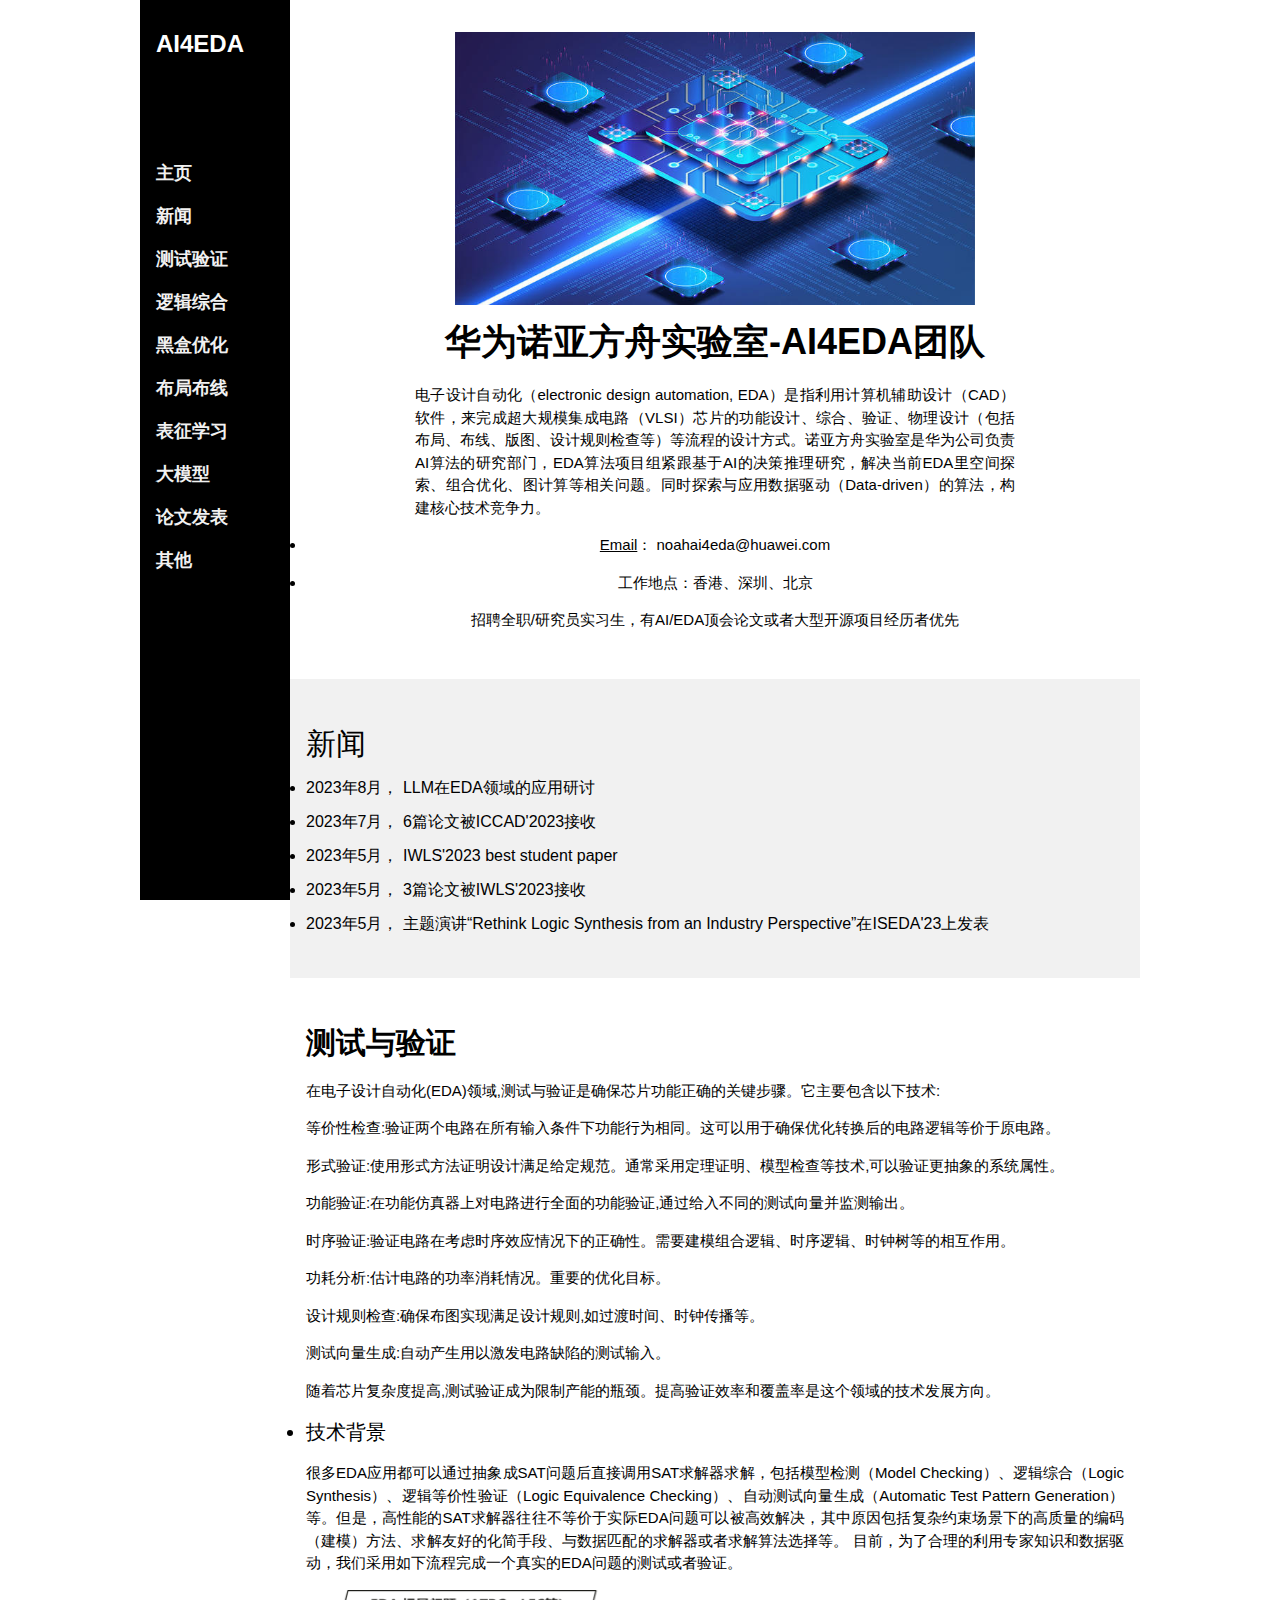
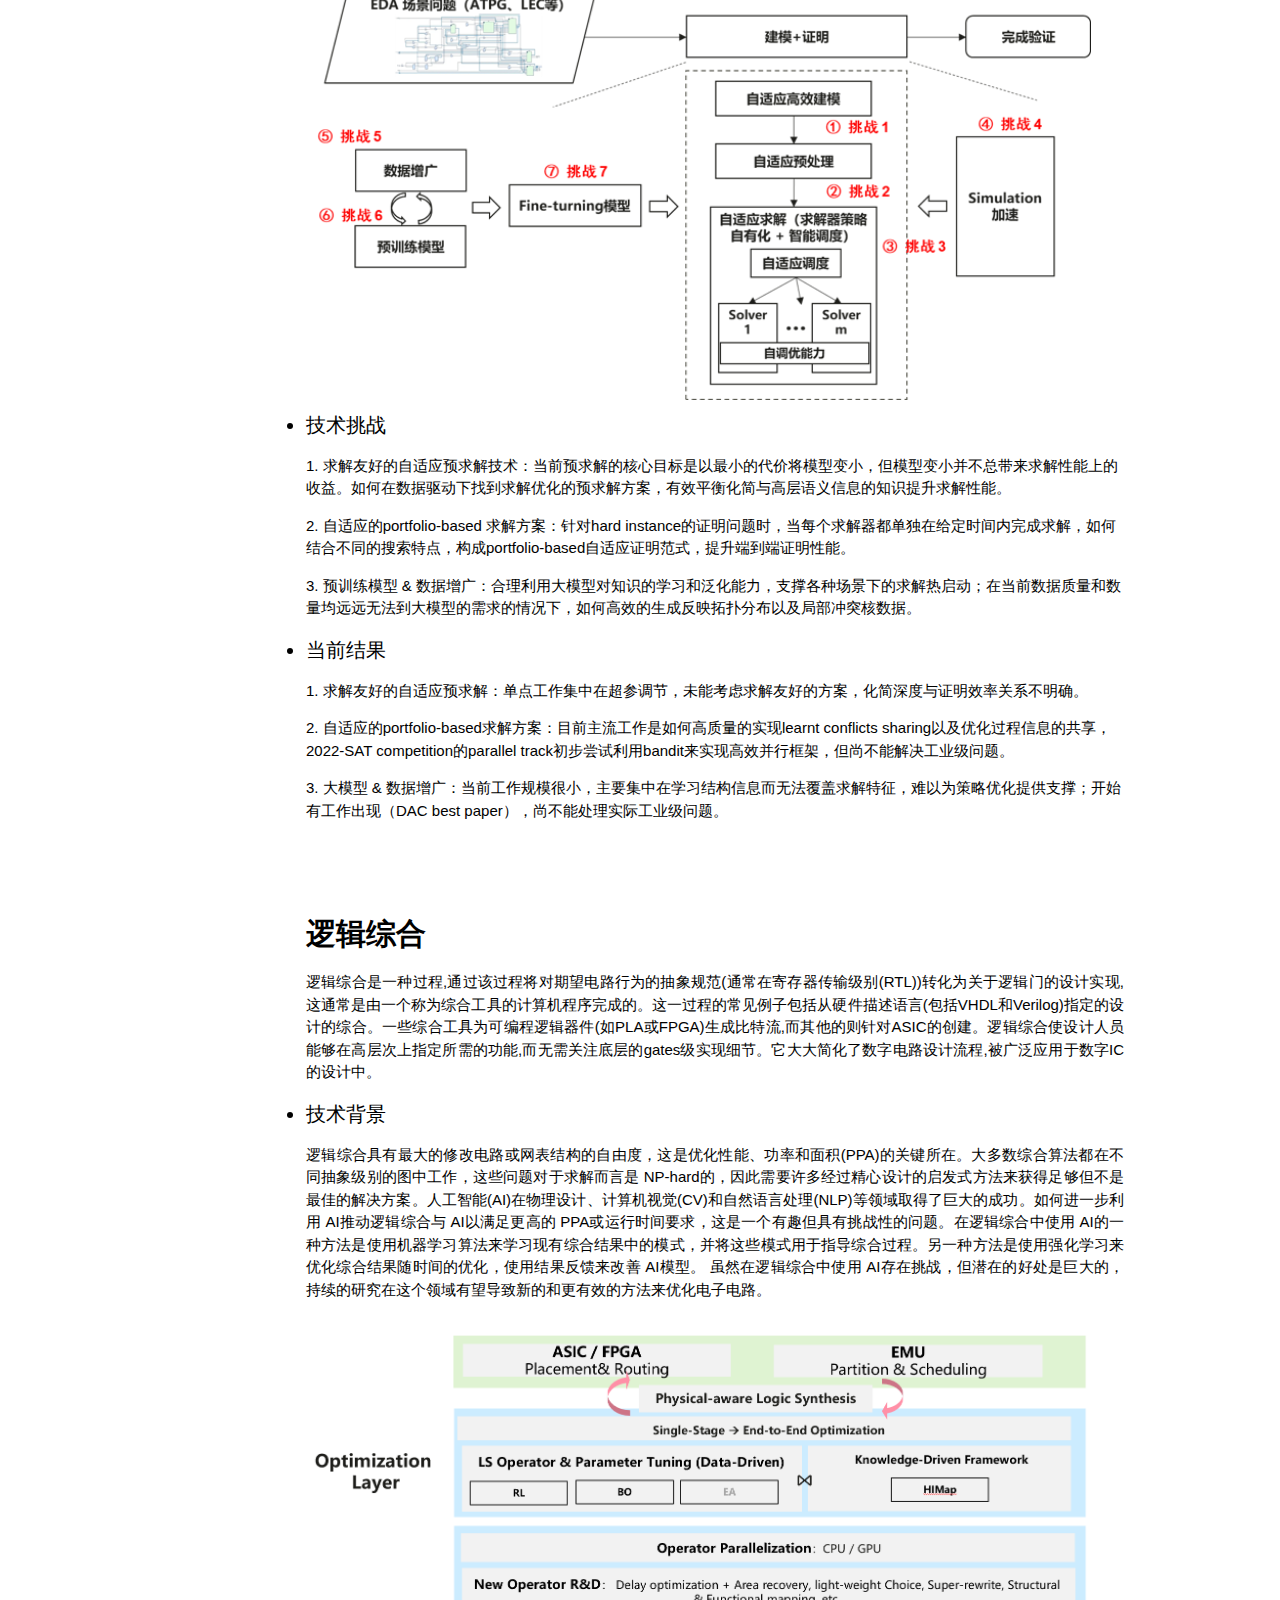
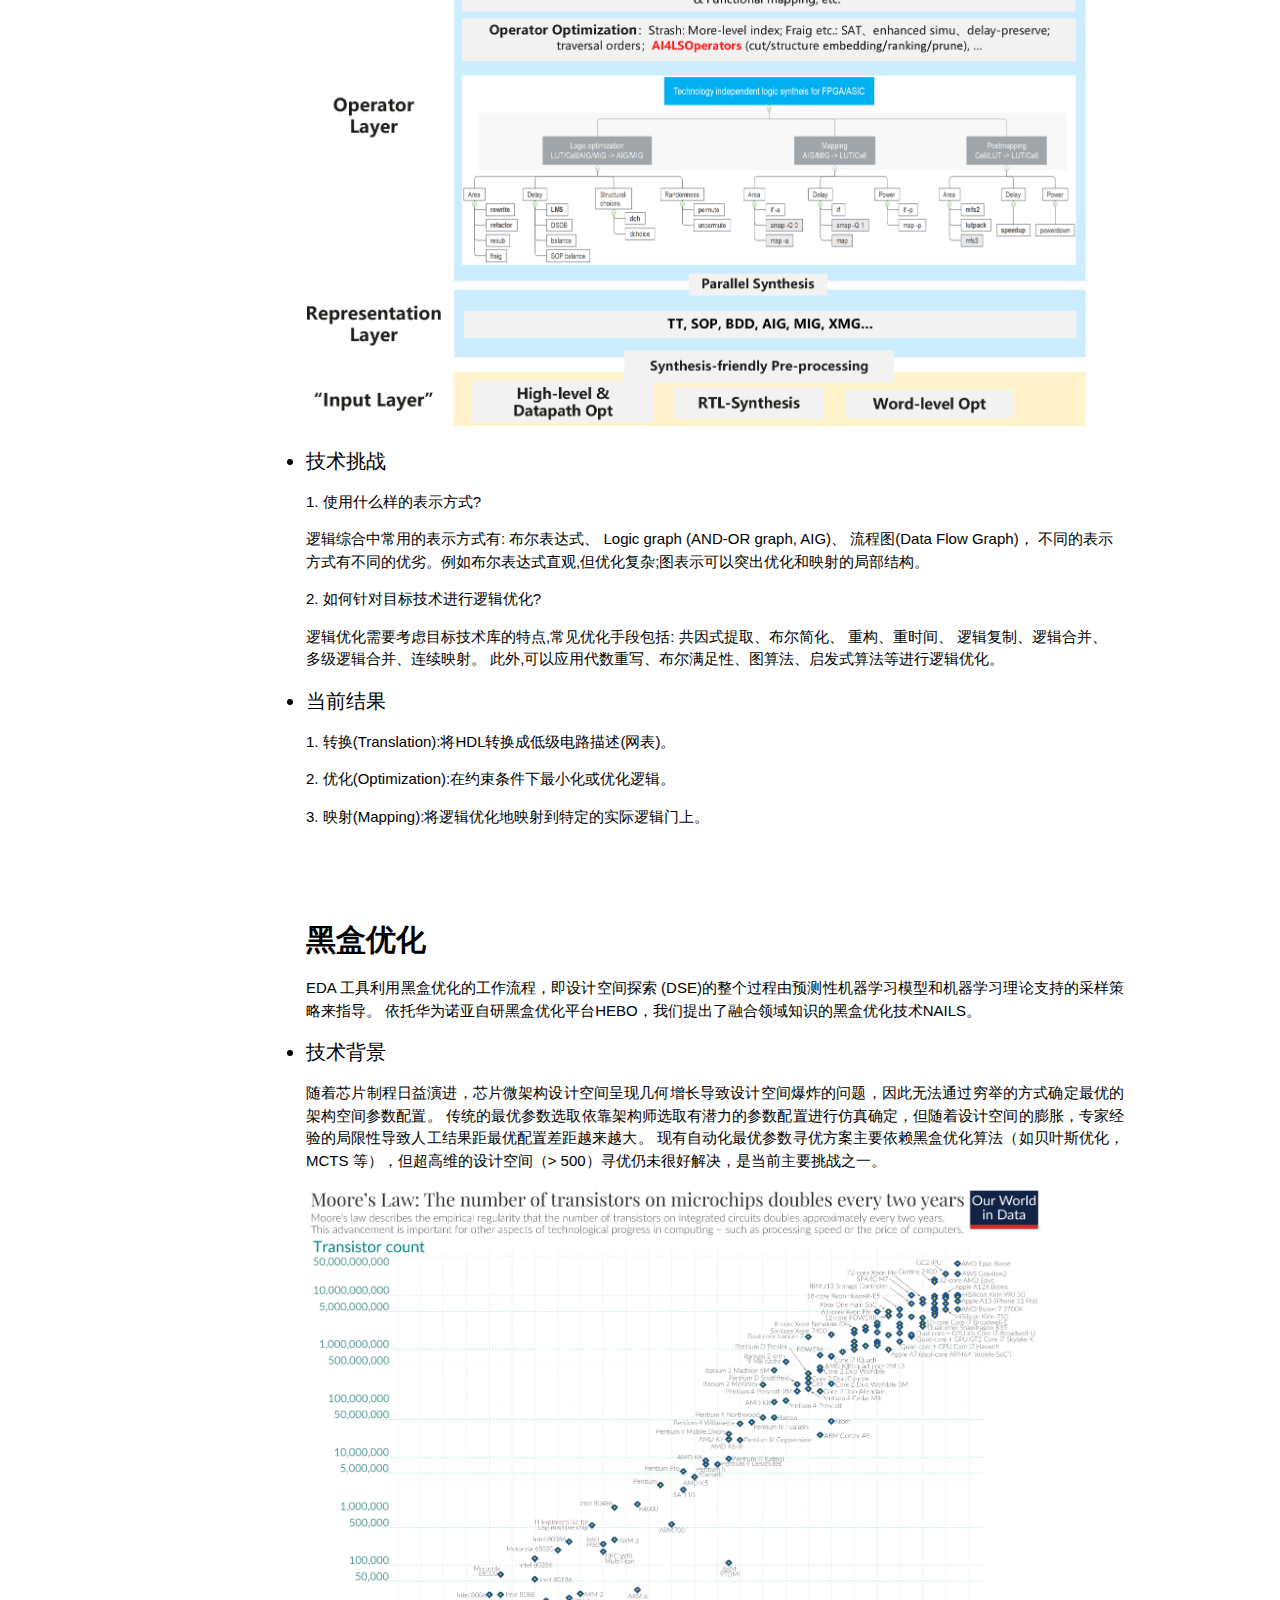
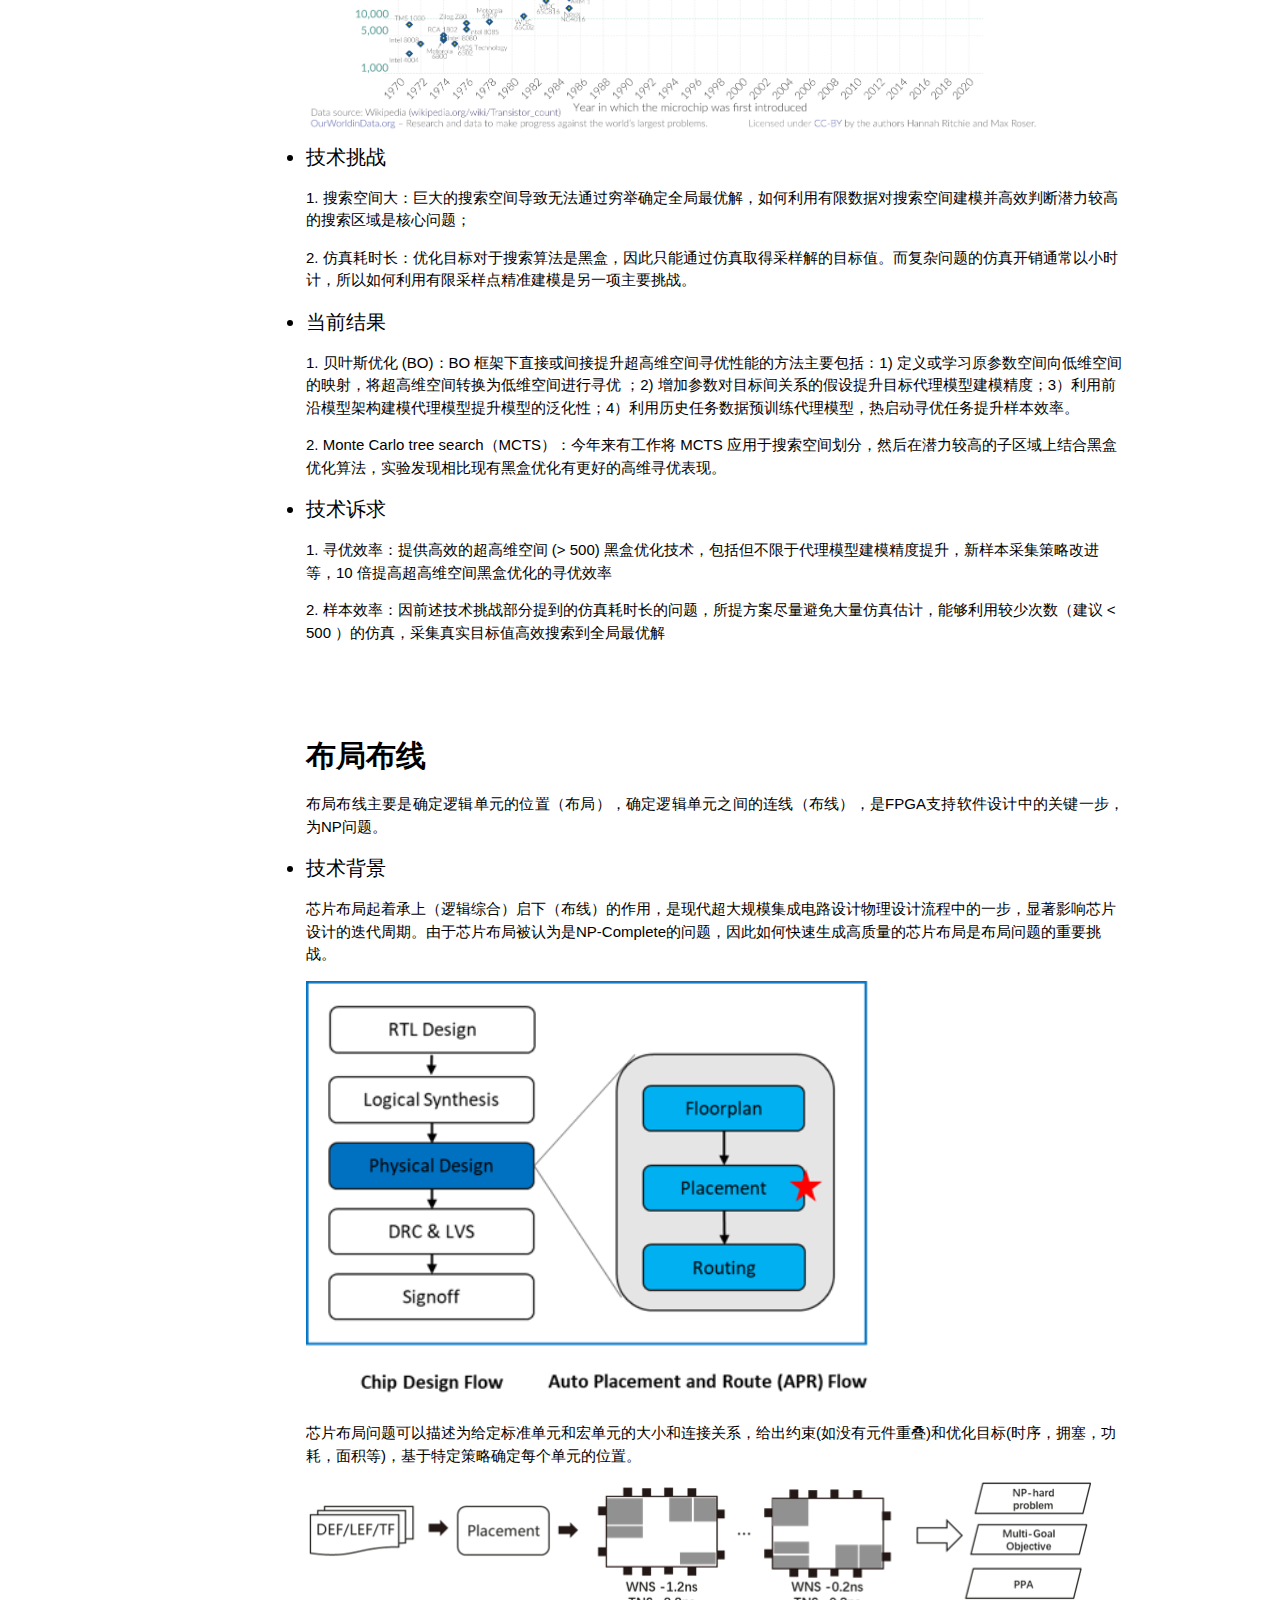
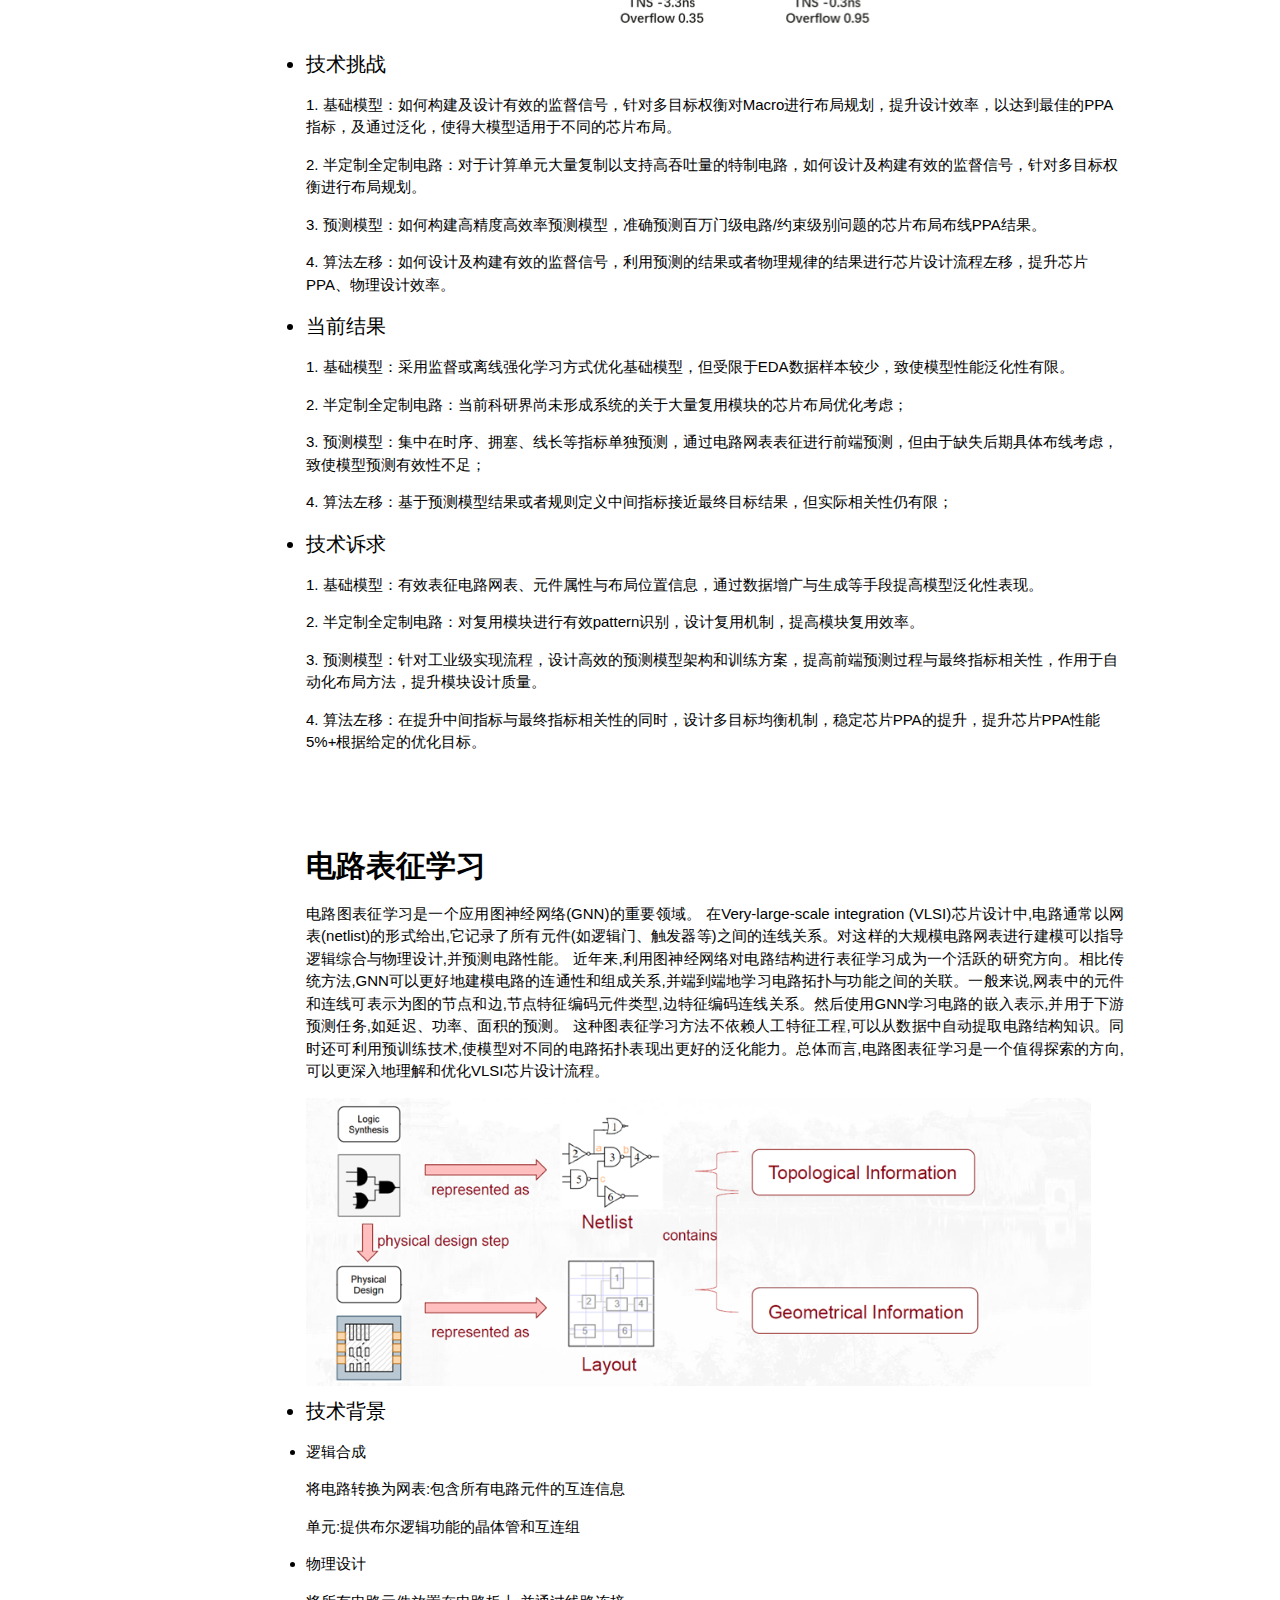
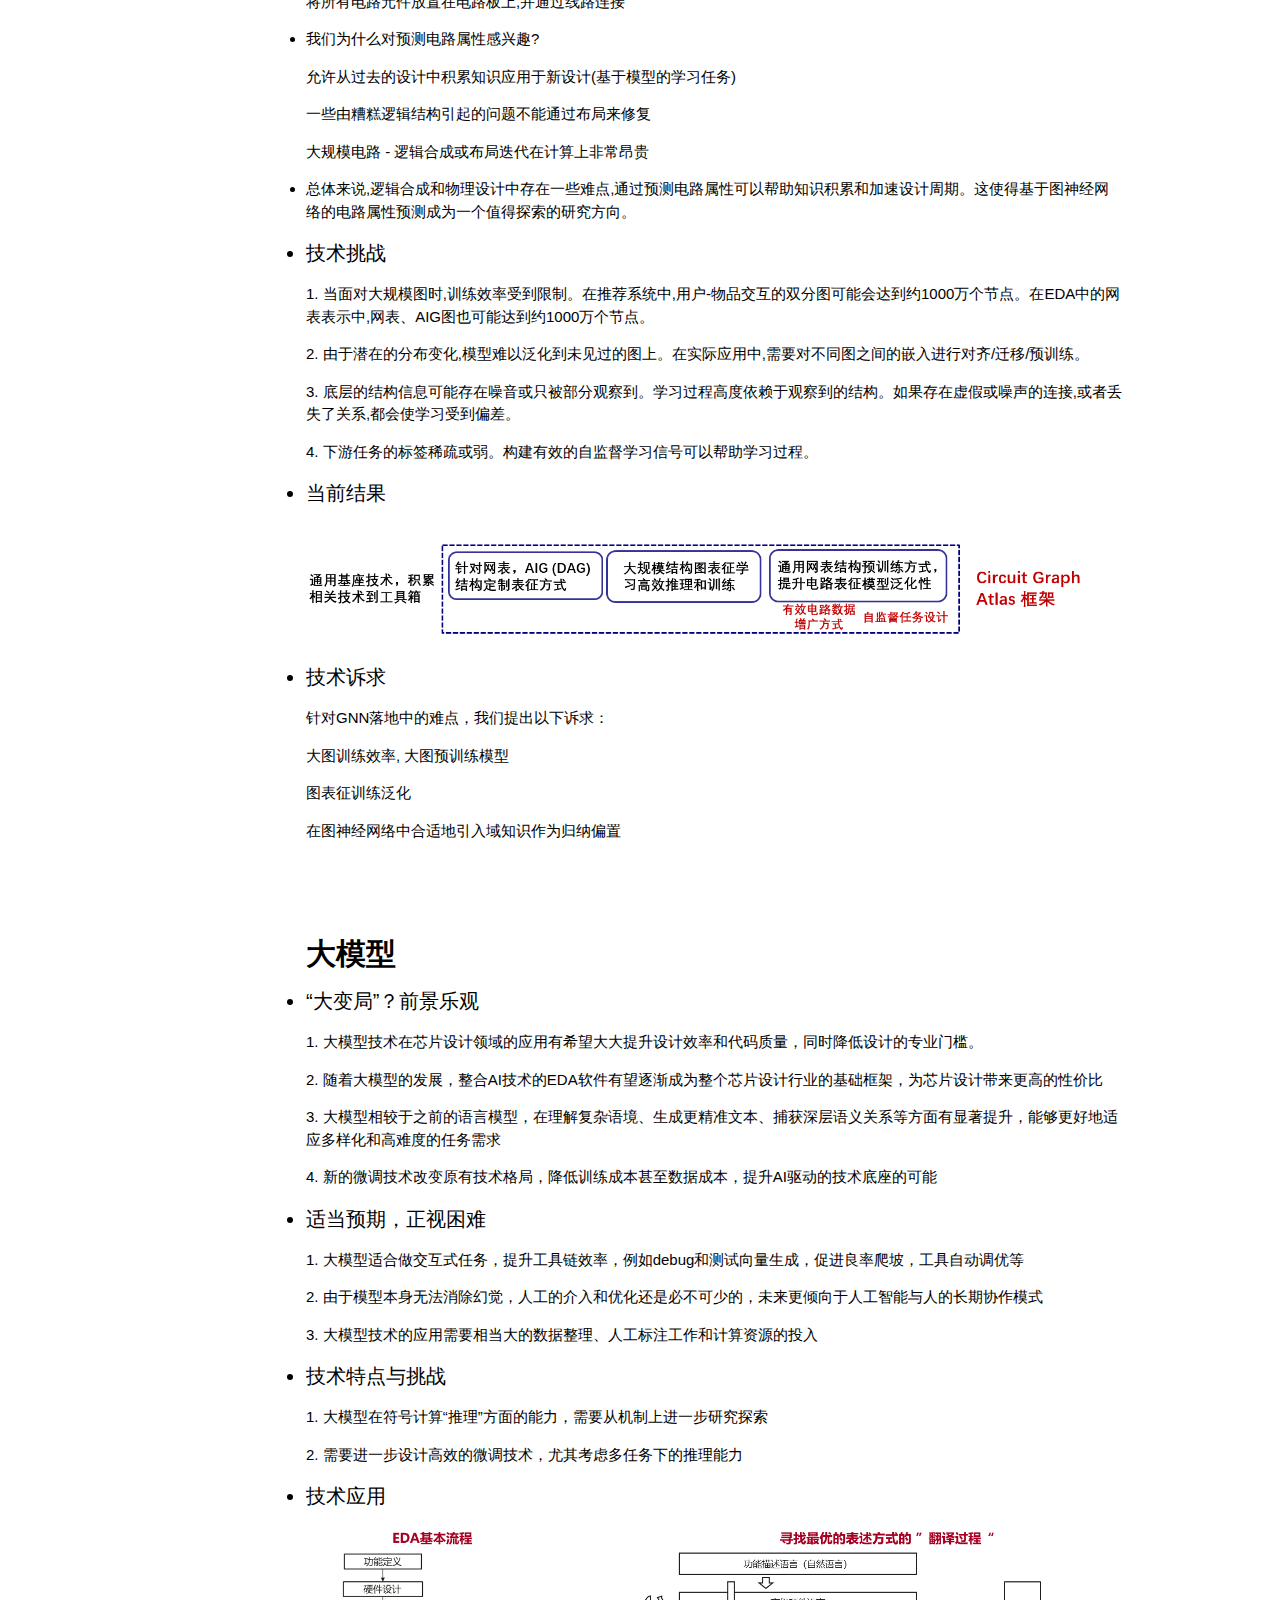
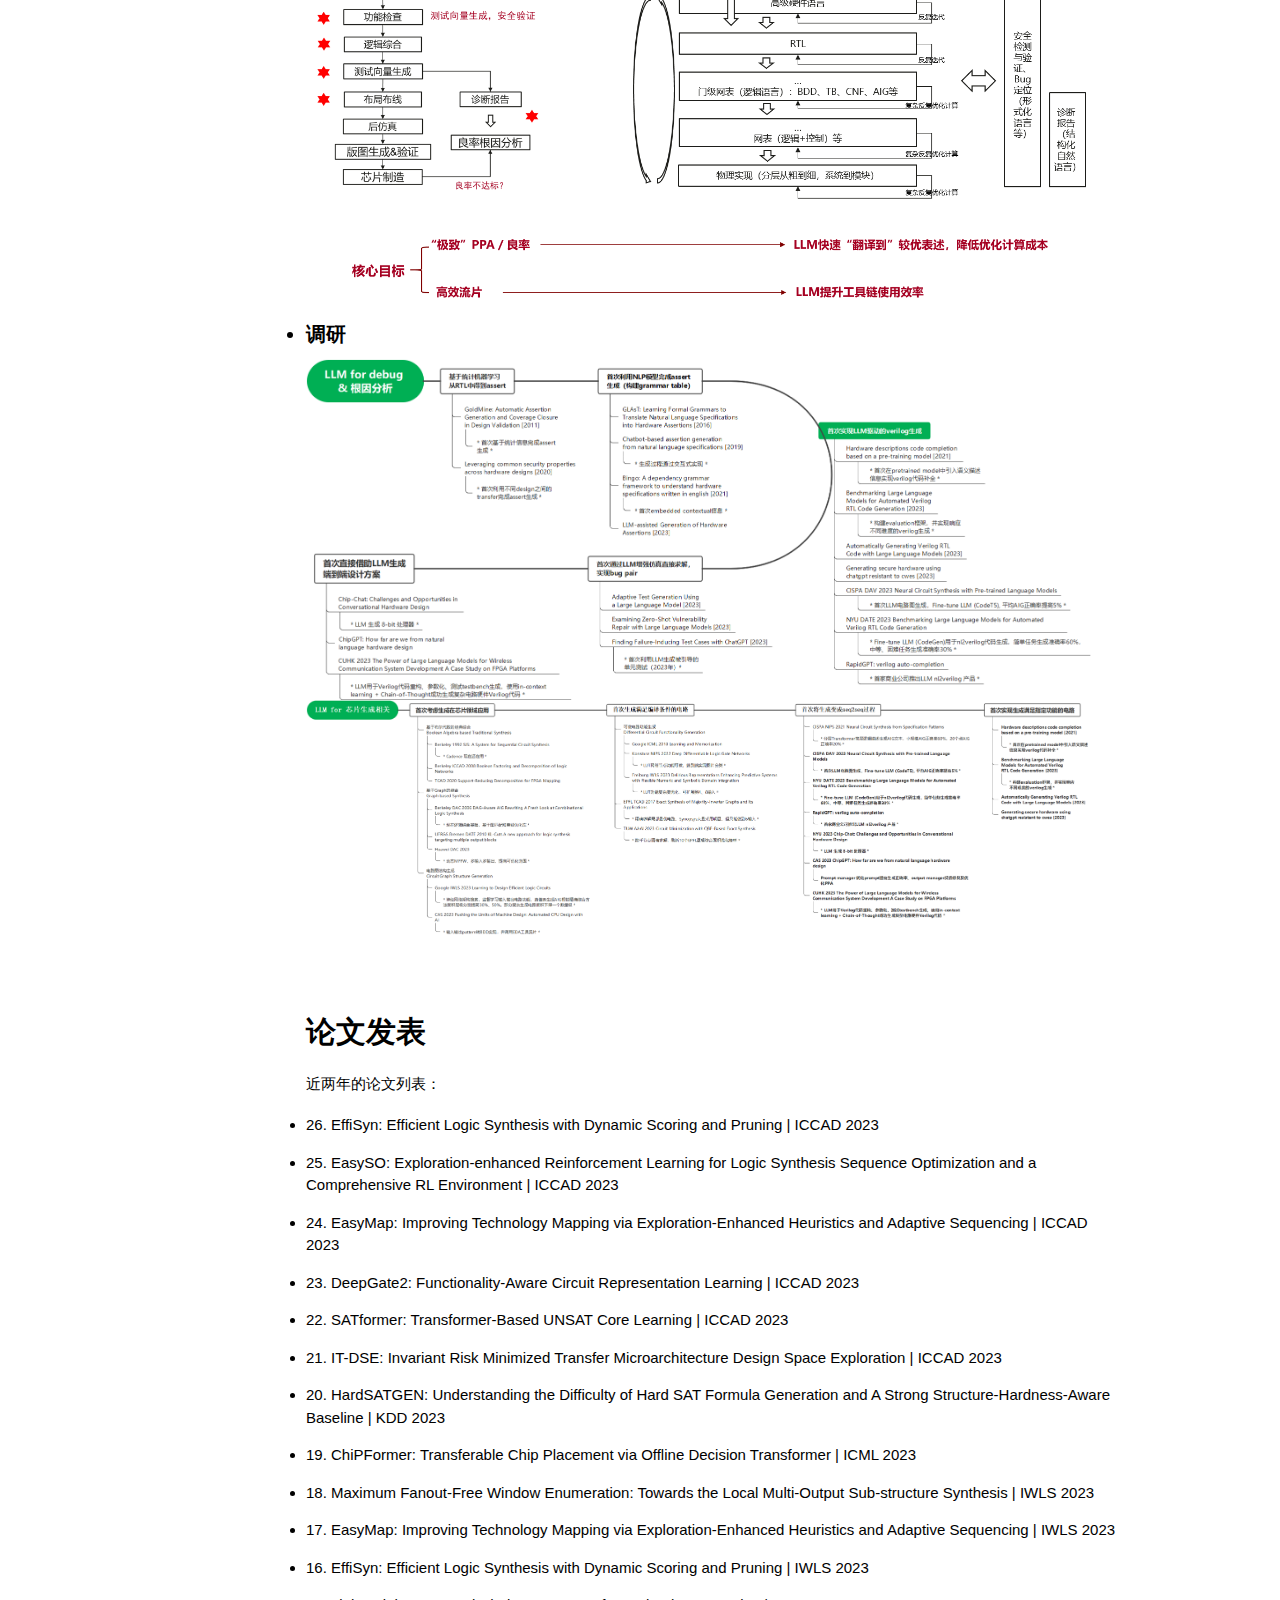
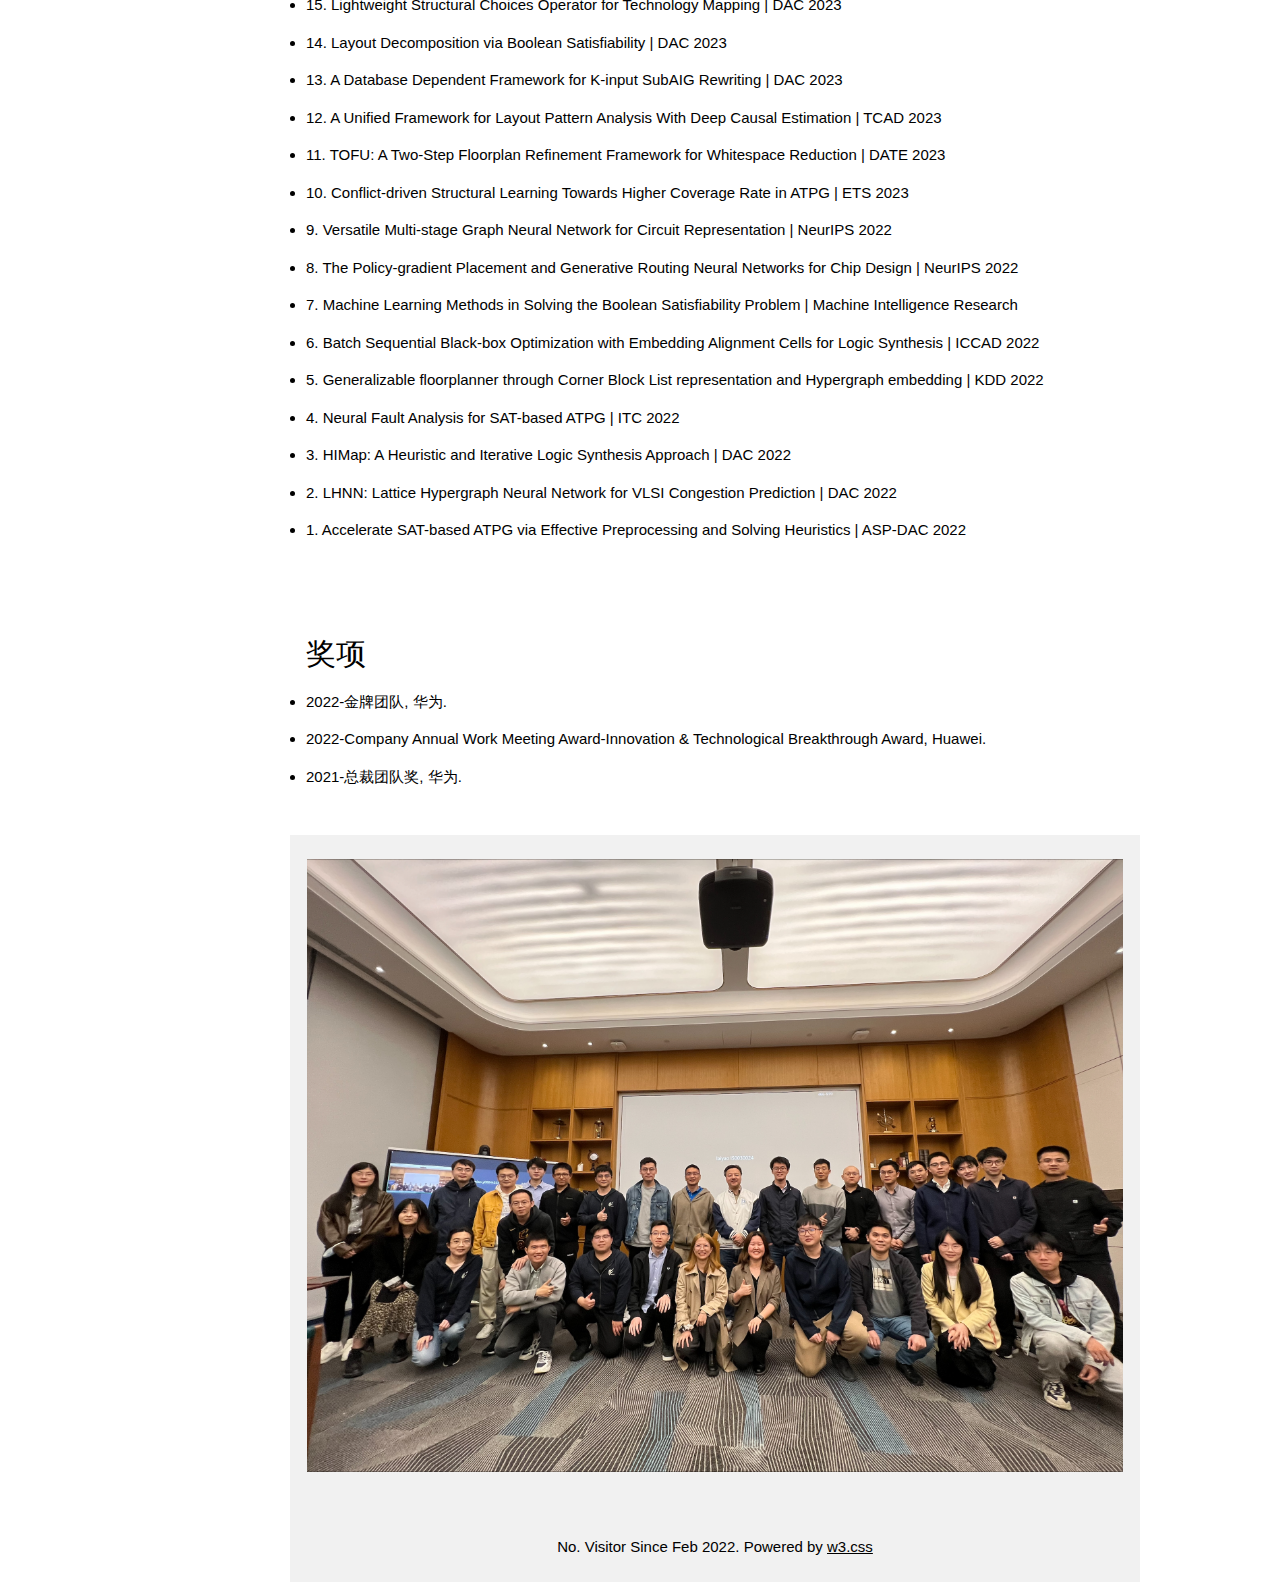
<file: index.html>
<!DOCTYPE html>
<html xmlns="http://www.w3.org/1999/xhtml" xml:lang="en">

<head>

  <title>AI4EDA</title>

  <meta charset="UTF-8">
  <meta name="viewport" content="width=device-width, initial-scale=1">
  <meta http-equiv="Content-Type" content="text/html; charset=UTF-8">
  <meta name="description" content="AI4Verification is a group in Huawei">
  <meta name="keywords" content="ai4verification">
  <meta name="author" content="Wenyi Xiao" />

  <link rel="stylesheet" href="w3.css">

  <style>
  .w3-sidebar a {font-family: "Roboto", sans-serif}
  body,h1,h2,h3,h4,h5,h6,.w3-wide {font-family: "Montserrat", sans-serif;}
  </style>

  <link rel="icon" type="image/png" href="images/icons.png">
  <!--
  <script src="jquery.min.js"></script>
  <script>
  $(document).ready(function(){
    // Add smooth scrolling to all links
    $("a").on('click', function(event) {
      // Make sure this.hash has a value before overriding default behavior
      if (this.hash !== "") {
        // Prevent default anchor click behavior
        event.preventDefault();
        // Store hash
        var hash = this.hash;
        // Using jQuery's animate() method to add smooth page scroll
        // The optional number (800) specifies the number of milliseconds it takes to scroll to the specified area
        $('html, body').animate({
          scrollTop: $(hash).offset().top
        }, 800, function(){
          // Add hash (#) to URL when done scrolling (default click behavior)
          window.location.hash = hash;
        });
      } // End if
    });
  });
  </script>
  //-->

</head>


<body class="w3-content" style="max-width:1000px">

<!-- Sidebar/menu -->
<nav class="w3-sidebar w3-bar-block w3-black w3-collapse w3-top w3-right" style="z-index:3;width:150px" id="mySidebar">
  <div class="w3-container w3-display-container w3-padding-16">
    <h3><b>AI4EDA</b></h3>
  </div>
  <div class="w3-padding-64 w3-text-light-grey w3-large" style="font-weight:bold">
    <a href="#home" class="w3-bar-item w3-button">主页</a>
    <a href="#news" class="w3-bar-item w3-button">新闻</a>
    <a href="#TV" class="w3-bar-item w3-button">测试验证</a>
    <a href="#LS" class="w3-bar-item w3-button">逻辑综合</a>
    <a href="#BBO" class="w3-bar-item w3-button">黑盒优化</a>
    <a href="#PR" class="w3-bar-item w3-button">布局布线</a>
    <a href="#General" class="w3-bar-item w3-button">表征学习</a>
	<a href="#llm" class="w3-bar-item w3-button">大模型</a>
    <a href="#publication" class="w3-bar-item w3-button">论文发表</a>
	<a href="#picture" class="w3-bar-item w3-button">其他</a>
  </div>
</nav>

<!-- Top menu on small screens -->
<header class="w3-bar w3-top w3-hide-large w3-black w3-xlarge">
  <div class="w3-bar-item w3-padding-24">AI4EDA Group</div>
  <a href="javascript:void(0)" class="w3-bar-item w3-button w3-padding-24 w3-right"  style="font-stretch: extra-expanded;" onclick="w3_open()"><b>≡</b></a>
  <!-- </div> -->
</header>

<!-- Overlay effect when opening sidebar on small screens -->
<div class="w3-overlay w3-hide-large" onclick="w3_close()" style="cursor:pointer" title="close side menu" id="myOverlay"></div>

<!-- !PAGE CONTENT! -->
<div class="w3-main" style="margin-left:150px">

  <!-- Push down content on small screens -->
  <div class="w3-hide-large" style="margin-top:83px"></div>

<!-- The Home Section -->
    <div class="w3-container w3-center w3-padding-32" id="home">
      <img style="width: 100%;max-width: 520px" alt="profile photo" src="images/logo_picture.jpeg">
      <h1><strong>华为诺亚方舟实验室-AI4EDA团队</strong></h1>
	  
        <p class="w3-justify" style="width:100%;border:0px;border-spacing:0px;border-collapse:separate;margin-right:auto;margin-left:auto;max-width:600px">
          电子设计自动化（electronic design automation, EDA）是指利用计算机辅助设计（CAD）软件，来完成超大规模集成电路（VLSI）芯片的功能设计、综合、验证、物理设计（包括布局、布线、版图、设计规则检查等）等流程的设计方式。诺亚方舟实验室是华为公司负责AI算法的研究部门，EDA算法项目组紧跟基于AI的决策推理研究，解决当前EDA里空间探索、组合优化、图计算等相关问题。同时探索与应用数据驱动（Data-driven）的算法，构建核心技术竞争力。
        </p>
	    
		<p class="w3-justify" style="width:100%;border:0px;border-spacing:0px;border-collapse:separate;margin-right:auto;margin-left:auto;max-width:600px">      
        </p>
        
		<p class="w3-center">
		
         <P><li> <a href="mailto:noahai4eda@huawei.com">Email</a>： noahai4eda@huawei.com</li></p>
		 <P><li>工作地点：香港、深圳、北京</li></p>
		 招聘全职/研究员实习生，有AI/EDA顶会论文或者大型开源项目经历者优先
        </p>
        </tbody></table>
  </div>


<!-- The News Section -->
  <div class="w3-container w3-light-grey w3-padding-32" id="news">
   <h2>新闻</h2>
   	<h6><li>2023年8月， LLM在EDA领域的应用研讨</li></h6>
	<h6><li>2023年7月， 6篇论文被ICCAD'2023接收</li></h6>
	<h6><li>2023年5月， IWLS'2023 best student paper</li></h6>
	<h6><li>2023年5月， 3篇论文被IWLS'2023接收</li></h6>
	<h6><li>2023年5月， 主题演讲“Rethink Logic Synthesis from an Industry Perspective”在ISEDA'23上发表</li></h6>
  </div>

<!-- </div> -->


<!-- The Test&Verification Section -->
  <div class="w3-container w3-padding-32" id="TV">
    <h2><strong>测试与验证</strong></h2>
    <p class="w3-justify">
	在电子设计自动化(EDA)领域,测试与验证是确保芯片功能正确的关键步骤。它主要包含以下技术: 
	<p>等价性检查:验证两个电路在所有输入条件下功能行为相同。这可以用于确保优化转换后的电路逻辑等价于原电路。</p>
	<p>形式验证:使用形式方法证明设计满足给定规范。通常采用定理证明、模型检查等技术,可以验证更抽象的系统属性。</p>
	<p>功能验证:在功能仿真器上对电路进行全面的功能验证,通过给入不同的测试向量并监测输出。</p>
	<p>时序验证:验证电路在考虑时序效应情况下的正确性。需要建模组合逻辑、时序逻辑、时钟树等的相互作用。</p>
	<p>功耗分析:估计电路的功率消耗情况。重要的优化目标。</p>
	<p>设计规则检查:确保布图实现满足设计规则,如过渡时间、时钟传播等。</p>
	<p>测试向量生成:自动产生用以激发电路缺陷的测试输入。</p>
	随着芯片复杂度提高,测试验证成为限制产能的瓶颈。提高验证效率和覆盖率是这个领域的技术发展方向。
    </p>

    <h4><li>技术背景</li></h4>
    <p class="w3-justify">
      很多EDA应用都可以通过抽象成SAT问题后直接调用SAT求解器求解，包括模型检测（Model Checking）、逻辑综合（Logic Synthesis）、逻辑等价性验证（Logic Equivalence Checking）、自动测试向量生成（Automatic Test Pattern Generation）等。但是，高性能的SAT求解器往往不等价于实际EDA问题可以被高效解决，其中原因包括复杂约束场景下的高质量的编码（建模）方法、求解友好的化简手段、与数据匹配的求解器或者求解算法选择等。
	  
	  目前，为了合理的利用专家知识和数据驱动，我们采用如下流程完成一个真实的EDA问题的测试或者验证。
    </p>
	<img style="width:96%;" src="images/tv_problem.png">
    
    <h4><li>技术挑战</li></h4>
    <p class="w3-justify">
    <p>1. 求解友好的自适应预求解技术：当前预求解的核心目标是以最小的代价将模型变小，但模型变小并不总带来求解性能上的收益。如何在数据驱动下找到求解优化的预求解方案，有效平衡化简与高层语义信息的知识提升求解性能。</p>
	<p>2. 自适应的portfolio-based 求解方案：针对hard instance的证明问题时，当每个求解器都单独在给定时间内完成求解，如何结合不同的搜索特点，构成portfolio-based自适应证明范式，提升端到端证明性能。</p>
	<p>3. 预训练模型 & 数据增广：合理利用大模型对知识的学习和泛化能力，支撑各种场景下的求解热启动；在当前数据质量和数量均远远无法到大模型的需求的情况下，如何高效的生成反映拓扑分布以及局部冲突核数据。</p>
    </p>

      
    <h4><li>当前结果</li></h4>
    <p class="w3-justify">
    <p>1. 求解友好的自适应预求解：单点工作集中在超参调节，未能考虑求解友好的方案，化简深度与证明效率关系不明确。</p>
	<p>2. 自适应的portfolio-based求解方案：目前主流工作是如何高质量的实现learnt conflicts sharing以及优化过程信息的共享，2022-SAT competition的parallel track初步尝试利用bandit来实现高效并行框架，但尚不能解决工业级问题。</p>
	<p>3. 大模型 & 数据增广：当前工作规模很小，主要集中在学习结构信息而无法覆盖求解特征，难以为策略优化提供支撑；开始有工作出现（DAC best paper），尚不能处理实际工业级问题。</p>
	</p>
  </div>	
<!-- </div> -->
	
	
<!-- The Logic Systhesis Section -->    
  <div class="w3-container w3-padding-32" id="LS">
	<h2><strong>逻辑综合</strong></h2>
    <p class="w3-justify">	逻辑综合是一种过程,通过该过程将对期望电路行为的抽象规范(通常在寄存器传输级别(RTL))转化为关于逻辑门的设计实现,这通常是由一个称为综合工具的计算机程序完成的。这一过程的常见例子包括从硬件描述语言(包括VHDL和Verilog)指定的设计的综合。一些综合工具为可编程逻辑器件(如PLA或FPGA)生成比特流,而其他的则针对ASIC的创建。逻辑综合使设计人员能够在高层次上指定所需的功能,而无需关注底层的gates级实现细节。它大大简化了数字电路设计流程,被广泛应用于数字IC的设计中。
    </p>

    <h4><li>技术背景</li></h4>
    <p class="w3-justify">
      逻辑综合具有最大的修改电路或网表结构的自由度，这是优化性能、功率和面积(PPA)的关键所在。大多数综合算法都在不同抽象级别的图中工作，这些问题对于求解而言是 NP-hard的，因此需要许多经过精心设计的启发式方法来获得足够但不是最佳的解决方案。人工智能(AI)在物理设计、计算机视觉(CV)和自然语言处理(NLP)等领域取得了巨大的成功。如何进一步利用 AI推动逻辑综合与 AI以满足更高的 PPA或运行时间要求，这是一个有趣但具有挑战性的问题。在逻辑综合中使用 AI的一种方法是使用机器学习算法来学习现有综合结果中的模式，并将这些模式用于指导综合过程。另一种方法是使用强化学习来优化综合结果随时间的优化，使用结果反馈来改善 AI模型。 虽然在逻辑综合中使用 AI存在挑战，但潜在的好处是巨大的，持续的研究在这个领域有望导致新的和更有效的方法来优化电子电路。
    </p>
	<img style="width:96%;" src="images/ls_problem.png">
    
    <h4><li>技术挑战</li></h4>
    <p class="w3-justify">
	<p>1. 使用什么样的表示方式?
	<p>逻辑综合中常用的表示方式有:
	布尔表达式、
	Logic graph (AND-OR graph, AIG)、
	流程图(Data Flow Graph)，
	不同的表示方式有不同的优劣。例如布尔表达式直观,但优化复杂;图表示可以突出优化和映射的局部结构。
	</p>
	</p>
	<p>
	2. 如何针对目标技术进行逻辑优化?
	<p>逻辑优化需要考虑目标技术库的特点,常见优化手段包括:
	共因式提取、布尔简化、
	重构、重时间、
	逻辑复制、逻辑合并、
	多级逻辑合并、连续映射。
	此外,可以应用代数重写、布尔满足性、图算法、启发式算法等进行逻辑优化。
	</p>
	</p>
    </p>

      
    <h4><li>当前结果</li></h4>
    <p class="w3-justify">
	<p>1. 转换(Translation):将HDL转换成低级电路描述(网表)。</p>
	<p>2. 优化(Optimization):在约束条件下最小化或优化逻辑。</p>
	<p>3. 映射(Mapping):将逻辑优化地映射到特定的实际逻辑门上。</p>
	</p>
  </div>
<!-- </div> -->

	
<!-- The BlackBox Optimization Section -->
  <div class="w3-container w3-padding-32" id="BBO">
 	<h2><strong>黑盒优化</strong></h2>
    <p class="w3-justify">	
	EDA 工具利用黑盒优化的工作流程，即设计空间探索 (DSE)的整个过程由预测性机器学习模型和机器学习理论支持的采样策略来指导。 依托华为诺亚自研黑盒优化平台HEBO，我们提出了融合领域知识的黑盒优化技术NAILS。
    </p>

    <h4><li>技术背景</li></h4>
    <p class="w3-justify">
      随着芯片制程日益演进，芯片微架构设计空间呈现几何增长导致设计空间爆炸的问题，因此无法通过穷举的方式确定最优的架构空间参数配置。 传统的最优参数选取依靠架构师选取有潜力的参数配置进行仿真确定，但随着设计空间的膨胀，专家经验的局限性导致人工结果距最优配置差距越来越大。 现有自动化最优参数寻优方案主要依赖黑盒优化算法（如贝叶斯优化，MCTS 等），但超高维的设计空间（> 500）寻优仍未很好解决，是当前主要挑战之一。

    </p>
	<img style="width:90%;" src="images/bbo_problem.png">
    
    <h4><li>技术挑战</li></h4>
    <p class="w3-justify">
	<p>1. 搜索空间大：巨大的搜索空间导致无法通过穷举确定全局最优解，如何利用有限数据对搜索空间建模并高效判断潜力较高的搜索区域是核心问题；</p>
	<p>2. 仿真耗时长：优化目标对于搜索算法是黑盒，因此只能通过仿真取得采样解的目标值。而复杂问题的仿真开销通常以小时计，所以如何利用有限采样点精准建模是另一项主要挑战。</p>

    </p>

      
    <h4><li>当前结果</li></h4>
    <p class="w3-justify">
	<p>1. 贝叶斯优化 (BO)：BO 框架下直接或间接提升超高维空间寻优性能的方法主要包括：1) 定义或学习原参数空间向低维空间的映射，将超高维空间转换为低维空间进行寻优 ；2) 增加参数对目标间关系的假设提升目标代理模型建模精度；3）利用前沿模型架构建模代理模型提升模型的泛化性；4）利用历史任务数据预训练代理模型，热启动寻优任务提升样本效率。</p>
	<p>2. Monte Carlo tree search（MCTS）：今年来有工作将 MCTS 应用于搜索空间划分，然后在潜力较高的子区域上结合黑盒优化算法，实验发现相比现有黑盒优化有更好的高维寻优表现。</p>

	</p>
	
	<h4><li>技术诉求</li></h4>
    <p class="w3-justify">
	<p>1. 寻优效率：提供高效的超高维空间 (> 500) 黑盒优化技术，包括但不限于代理模型建模精度提升，新样本采集策略改进等，10 倍提高超高维空间黑盒优化的寻优效率</p>
	<p>2. 样本效率：因前述技术挑战部分提到的仿真耗时长的问题，所提方案尽量避免大量仿真估计，能够利用较少次数（建议 < 500 ）的仿真，采集真实目标值高效搜索到全局最优解</p>
	</p>
  </div>
  <!-- </div> -->


<!-- The Placement and Routing Section -->
  <div class="w3-container w3-padding-32" id="PR">
 	<h2><strong>布局布线</strong></h2>
    <p class="w3-justify">	
	布局布线主要是确定逻辑单元的位置（布局），确定逻辑单元之间的连线（布线），是FPGA支持软件设计中的关键一步，为NP问题。
    </p>

    <h4><li>技术背景</li></h4>
    <p class="w3-justify">
     <p> 芯片布局起着承上（逻辑综合）启下（布线）的作用，是现代超大规模集成电路设计物理设计流程中的一步，显著影响芯片设计的迭代周期。由于芯片布局被认为是NP-Complete的问题，因此如何快速生成高质量的芯片布局是布局问题的重要挑战。</p>
	<img style="width:70%;" src="images/pr1_problem.png">	  
	<p>芯片布局问题可以描述为给定标准单元和宏单元的大小和连接关系，给出约束(如没有元件重叠)和优化目标(时序，拥塞，功耗，面积等)，基于特定策略确定每个单元的位置。</p>
	<img style="width:96%;" src="images/pr2_problem.png">
    </p>
	
    
    <h4><li>技术挑战</li></h4>
    <p class="w3-justify">
	<p>1. 基础模型：如何构建及设计有效的监督信号，针对多目标权衡对Macro进行布局规划，提升设计效率，以达到最佳的PPA指标，及通过泛化，使得大模型适用于不同的芯片布局。</p>
	<p>2. 半定制全定制电路：对于计算单元大量复制以支持高吞吐量的特制电路，如何设计及构建有效的监督信号，针对多目标权衡进行布局规划。</p>
	<p>3. 预测模型：如何构建高精度高效率预测模型，准确预测百万门级电路/约束级别问题的芯片布局布线PPA结果。</p>
	<p>4. 算法左移：如何设计及构建有效的监督信号，利用预测的结果或者物理规律的结果进行芯片设计流程左移，提升芯片PPA、物理设计效率。</p>
    </p>

      
    <h4><li>当前结果</li></h4>
    <p class="w3-justify">
	<p>1. 基础模型：采用监督或离线强化学习方式优化基础模型，但受限于EDA数据样本较少，致使模型性能泛化性有限。</p>
	<p>2. 半定制全定制电路：当前科研界尚未形成系统的关于大量复用模块的芯片布局优化考虑；</p>
	<p>3. 预测模型：集中在时序、拥塞、线长等指标单独预测，通过电路网表表征进行前端预测，但由于缺失后期具体布线考虑，致使模型预测有效性不足；</p>
	<p>4. 算法左移：基于预测模型结果或者规则定义中间指标接近最终目标结果，但实际相关性仍有限；</p>
	</p>
	
	<h4><li>技术诉求</li></h4>
    <p class="w3-justify">
	<p>1. 基础模型：有效表征电路网表、元件属性与布局位置信息，通过数据增广与生成等手段提高模型泛化性表现。</p>
	<p>2. 半定制全定制电路：对复用模块进行有效pattern识别，设计复用机制，提高模块复用效率。</p>
	<p>3. 预测模型：针对工业级实现流程，设计高效的预测模型架构和训练方案，提高前端预测过程与最终指标相关性，作用于自动化布局方法，提升模块设计质量。</p>
	<p>4. 算法左移：在提升中间指标与最终指标相关性的同时，设计多目标均衡机制，稳定芯片PPA的提升，提升芯片PPA性能5%+根据给定的优化目标。</p>
	</p>
  </div>
  <!-- </div> -->
  
  
<!-- The General Circuit Representation Learning Section -->
  <div class="w3-container w3-padding-32" id="General">
 	<h2><strong>电路表征学习</strong></h2>
    <p class="w3-justify">	
	电路图表征学习是一个应用图神经网络(GNN)的重要领域。 在Very-large-scale integration (VLSI)芯片设计中,电路通常以网表(netlist)的形式给出,它记录了所有元件(如逻辑门、触发器等)之间的连线关系。对这样的大规模电路网表进行建模可以指导逻辑综合与物理设计,并预测电路性能。 近年来,利用图神经网络对电路结构进行表征学习成为一个活跃的研究方向。相比传统方法,GNN可以更好地建模电路的连通性和组成关系,并端到端地学习电路拓扑与功能之间的关联。一般来说,网表中的元件和连线可表示为图的节点和边,节点特征编码元件类型,边特征编码连线关系。然后使用GNN学习电路的嵌入表示,并用于下游预测任务,如延迟、功率、面积的预测。 这种图表征学习方法不依赖人工特征工程,可以从数据中自动提取电路结构知识。同时还可利用预训练技术,使模型对不同的电路拓扑表现出更好的泛化能力。总体而言,电路图表征学习是一个值得探索的方向,可以更深入地理解和优化VLSI芯片设计流程。
    </p>
	<img style="width:96%;" src="images/gnn_problem.png">
	
    <h4><li>技术背景</li></h4>
    <p class="w3-justify">
	<p><li>逻辑合成</p>
	<p>将电路转换为网表:包含所有电路元件的互连信息</p>
	<p>单元:提供布尔逻辑功能的晶体管和互连组</p>

	<p><li>物理设计</li></p>
	<p>将所有电路元件放置在电路板上,并通过线路连接</p>

	
	<p><li>我们为什么对预测电路属性感兴趣?</li></p>

	<p>允许从过去的设计中积累知识应用于新设计(基于模型的学习任务)</p>
	<p>一些由糟糕逻辑结构引起的问题不能通过布局来修复</p>
	<p>大规模电路 - 逻辑合成或布局迭代在计算上非常昂贵</p>
	<p><li>总体来说,逻辑合成和物理设计中存在一些难点,通过预测电路属性可以帮助知识积累和加速设计周期。这使得基于图神经网络的电路属性预测成为一个值得探索的研究方向。</li></p>

    </p>
	
    
    <h4><li>技术挑战</li></h4>
    <p class="w3-justify">
	<p>1. 当面对大规模图时,训练效率受到限制。在推荐系统中,用户-物品交互的双分图可能会达到约1000万个节点。在EDA中的网表表示中,网表、AIG图也可能达到约1000万个节点。</p>
	<p>2. 由于潜在的分布变化,模型难以泛化到未见过的图上。在实际应用中,需要对不同图之间的嵌入进行对齐/迁移/预训练。</p>
	<p>3. 底层的结构信息可能存在噪音或只被部分观察到。学习过程高度依赖于观察到的结构。如果存在虚假或噪声的连接,或者丢失了关系,都会使学习受到偏差。</p>
	<p>4. 下游任务的标签稀疏或弱。构建有效的自监督学习信号可以帮助学习过程。</p>
    </p>

      
    <h4><li>当前结果</li></h4>
    <p class="w3-justify">
<img style="width:96%;" src="images/gnn_problem3.png">
	</p>
	
	<h4><li>技术诉求</li></h4>
    <p class="w3-justify">
	针对GNN落地中的难点，我们提出以下诉求：
	<p>大图训练效率, 大图预训练模型</p>
	<p>图表征训练泛化</p>
	<p>在图神经网络中合适地引入域知识作为归纳偏置</p>
	</p>
  </div>
  <!-- </div> -->  
  

<!-- The Large Language Model Section -->
  <div class="w3-container w3-padding-32" id="llm">
 	<h2><strong>大模型</strong></h2>

    <h4><li>“大变局”？前景乐观</li></h4>
    <p class="w3-justify">
      <p>1. 大模型技术在芯片设计领域的应用有希望大大提升设计效率和代码质量，同时降低设计的专业门槛。</p>
	  <p>2. 随着大模型的发展，整合AI技术的EDA软件有望逐渐成为整个芯片设计行业的基础框架，为芯片设计带来更高的性价比</p>
	  <p>3. 大模型相较于之前的语言模型，在理解复杂语境、生成更精准文本、捕获深层语义关系等方面有显著提升，能够更好地适应多样化和高难度的任务需求</p>
	  <p>4. 新的微调技术改变原有技术格局，降低训练成本甚至数据成本，提升AI驱动的技术底座的可能</p>
    </p>

      
    <h4><li>适当预期，正视困难</li></h4>
    <p class="w3-justify">
	<p>1. 大模型适合做交互式任务，提升工具链效率，例如debug和测试向量生成，促进良率爬坡，工具自动调优等</p>
	<p>2. 由于模型本身无法消除幻觉，人工的介入和优化还是必不可少的，未来更倾向于人工智能与人的长期协作模式</p>
	<p>3. 大模型技术的应用需要相当大的数据整理、人工标注工作和计算资源的投入</p>
	</p>
	
	<h4><li>技术特点与挑战</li></h4>
    <p class="w3-justify">
	<p>1. 大模型在符号计算“推理”方面的能力，需要从机制上进一步研究探索</p>
	<p>2. 需要进一步设计高效的微调技术，尤其考虑多任务下的推理能力</p>
	</p>
	
	<h4><li>技术应用</li></h4>
	<img style="width:96%;" src="images/llm_problem.png">
	
	<h4><li><strong>调研</strong></li></h4>
	<img style="width:96%;" src="images/llm_survey1.png">
	<img style="width:96%;" src="images/llm_survey2.png">
  </div>
  <!-- </div> -->  

  
 <!-- The Publications Section -->
  <div class="w3-container w3-padding-32" id="publication">
    <h2><strong>论文发表</strong></h2>
      <p class="w3-left-align" style="line-height:200%">
	近两年的论文列表：
      </p>
		<p><li>26.	EffiSyn: Efficient Logic Synthesis with Dynamic Scoring and Pruning	| ICCAD 2023 </li></p>
		<p><li>25.	EasySO: Exploration-enhanced Reinforcement Learning for Logic Synthesis Sequence Optimization and a Comprehensive RL Environment	| ICCAD 2023</li></p>
		<p><li>24.	EasyMap: Improving Technology Mapping via Exploration-Enhanced Heuristics and Adaptive Sequencing	| ICCAD 2023</li></p>
		<p><li>23.	DeepGate2: Functionality-Aware Circuit Representation Learning	| ICCAD 2023</li></p>
		<p><li>22.	SATformer: Transformer-Based UNSAT Core Learning	| ICCAD 2023</li></p>
		<p><li>21.	IT-DSE: Invariant Risk Minimized Transfer Microarchitecture Design Space Exploration	| ICCAD 2023</li></p>
		<p><li>20.	HardSATGEN: Understanding the Difficulty of Hard SAT Formula Generation and A Strong Structure-Hardness-Aware Baseline	| KDD 2023</li></p>
		<p><li>19.	ChiPFormer: Transferable Chip Placement via Offline Decision Transformer	| ICML 2023</li></p> 
		<p><li>18.	Maximum Fanout-Free Window Enumeration: Towards the Local Multi-Output Sub-structure Synthesis	| IWLS 2023</li></p>
		<p><li>17.	EasyMap: Improving Technology Mapping via Exploration-Enhanced Heuristics and Adaptive Sequencing	| IWLS 2023</li></p>
		<p><li>16.	EffiSyn: Efficient Logic Synthesis with Dynamic Scoring and Pruning	| IWLS 2023</li></p>
		<p><li>15.	Lightweight Structural Choices Operator for Technology Mapping	| DAC 2023</li></p>
		<p><li>14.	Layout Decomposition via Boolean Satisfiability 	| DAC 2023</li></p>
		<p><li>13.	A Database Dependent Framework for K-input SubAIG Rewriting	| DAC 2023</li></p>
		<p><li>12.	A Unified Framework for Layout Pattern Analysis With Deep Causal Estimation | TCAD 2023</li></p>
		<p><li>11.	TOFU: A Two-Step Floorplan Refinement Framework for Whitespace Reduction | DATE 2023</li></p>
		<p><li>10.	Conflict-driven Structural Learning Towards Higher Coverage Rate in ATPG	| ETS 2023</li></p>
		<p><li>9.	Versatile Multi-stage Graph Neural Network for Circuit Representation	| NeurIPS 2022</li></p>
		<p><li>8.	The Policy-gradient Placement and Generative Routing Neural Networks for Chip Design	| NeurIPS 2022</li></p> 
		<p><li>7.	Machine Learning Methods in Solving the Boolean Satisfiability Problem	| Machine Intelligence Research</li></p>
		<p><li>6.	Batch Sequential Black-box Optimization with Embedding Alignment Cells for Logic Synthesis	| ICCAD 2022</li></p>
		<p><li>5.	Generalizable floorplanner through Corner Block List representation and Hypergraph embedding	| KDD 2022</li></p> 
		<p><li>4.	Neural Fault Analysis for SAT-based ATPG	| ITC 2022</li></p>
		<p><li>3.	HIMap: A Heuristic and Iterative Logic Synthesis Approach	| DAC 2022</li></p>
		<p><li>2.	LHNN: Lattice Hypergraph Neural Network for VLSI Congestion Prediction	| DAC 2022</li></p>
		<p><li>1.	Accelerate SAT-based ATPG via Effective Preprocessing and Solving Heuristics	| ASP-DAC 2022</li></p>

    </p>
  </div>


  <!-- The Awards Section -->
  <div class="w3-container w3-padding-32" id="award">
    <h2>奖项</h2>
	  <p><li> 2022-金牌团队, 华为. </a></p> 
	  <p><li> 2022-Company Annual Work Meeting Award-Innovation & Technological Breakthrough Award, Huawei. </a></p>
	  <p><li> 2021-总裁团队奖, 华为. </a></p>               
   
  </div>  

  <div class="w3-light-grey w3-center w3-padding-24">

	<img style="width:96%;" src="images/group_picture.jpeg">
 <!-- The Other Section -->
  <div class="w3-container w3-light-grey w3-padding-32" id="picture">

  </div>

<!-- </div> -->  

  <!-- Default Statcounter code for Yunhe Wang's Homepage
  https://www.wangyunhe.site -->
  No.
  <script type="text/javascript">
  var sc_project=12347113; 
  var sc_invisible=0; 
  var sc_security="21aca5d1"; 
  var sc_https=1; 
  var scJsHost = "https://";
  document.write("<sc"+"ript type='text/javascript' src='" + scJsHost+
  "statcounter.com/counter/counter.js'></"+"script>");
  </script> Visitor Since Feb 2022. Powered by <a href="https://www.w3schools.com/w3css/default.asp" title="W3.CSS" target="_blank" class="w3-hover-opacity">w3.css</a>
  <noscript>
    <div class="statcounter"><a title="Web Analytics Made Easy -
  StatCounter" href="https://statcounter.com/" target="_blank"><img
  class="statcounter" src="https://c.statcounter.com/12347113/0/21aca5d1/0/"
  alt="Web Analytics Made Easy - StatCounter"></a></div>
  </noscript>
  <!-- End of Statcounter Code -->

  </div>

  <!-- End page content -->
</div>

<script>
// Accordion 
function myAccFunc() {
  var x = document.getElementById("demoAcc");
  if (x.className.indexOf("w3-show") == -1) {
    x.className += " w3-show";
  } else {
    x.className = x.className.replace(" w3-show", "");
  }
}

// Click on the "Jeans" link on page load to open the accordion for demo purposes
document.getElementById("myBtn").click();


// Open and close sidebar
function w3_open() {
  document.getElementById("mySidebar").style.display = "block";
  document.getElementById("myOverlay").style.display = "block";
}
 
function w3_close() {
  document.getElementById("mySidebar").style.display = "none";
  document.getElementById("myOverlay").style.display = "none";
}
</script>

</body>
</html>
</file>
